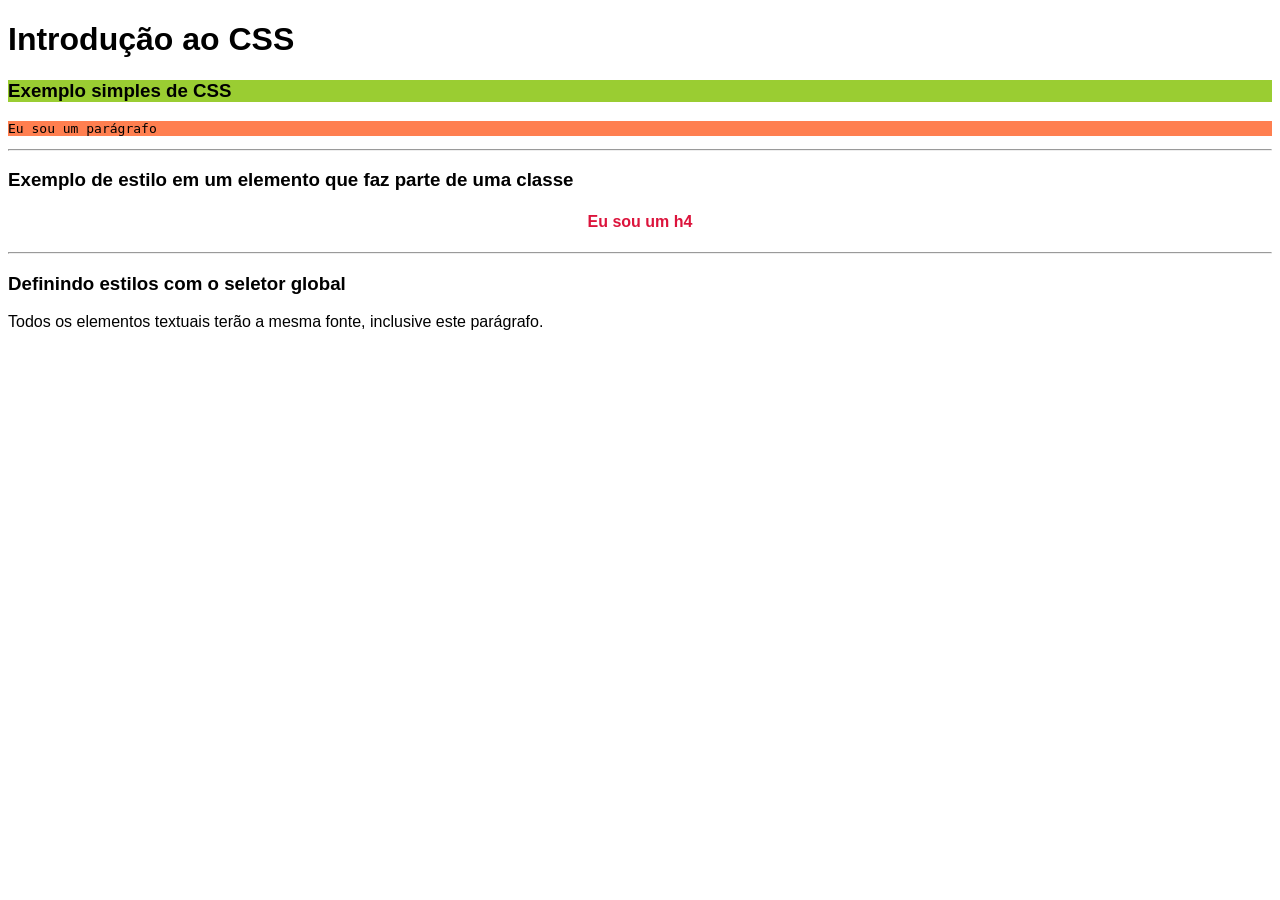
<file: Aula01/index.html>
<!DOCTYPE html>
<html lang="pt-br">
<head>
    <meta charset="UTF-8">
    <meta name="viewport" content="width=device-width, initial-scale=1.0">
    <title>Conteúdo Aula 01 - CSS</title>

    <style>
        h4.centralizado{
         text-align:center;
         color:crimson;     
        }

        *{
         font-family: 'Trebuchet MS', 'Lucida Sans Unicode', 'Lucida Grande', 'Lucida Sans', Arial, sans-serif;   
        }
        
    </style>




</head>
<body>

     <h1>Introdução ao CSS</h1>

     <h3 style="font-family:sans-serif;background-color: yellowgreen;">Exemplo simples de CSS</h3>

     <p style="font-family: monospace;background-color: coral;">Eu sou um parágrafo</p>
    
     <hr>

     <h3>Exemplo de estilo em um elemento que faz parte de uma classe</h3>

     <h4 class="centralizado">Eu sou um h4</h4>

     <p class="centralizado"></p>

     <hr>

     <h3>Definindo estilos com o seletor global</h3>

     <p>Todos os elementos textuais terão a mesma fonte, inclusive este parágrafo. </p>

    

</body>
</html>
</file>
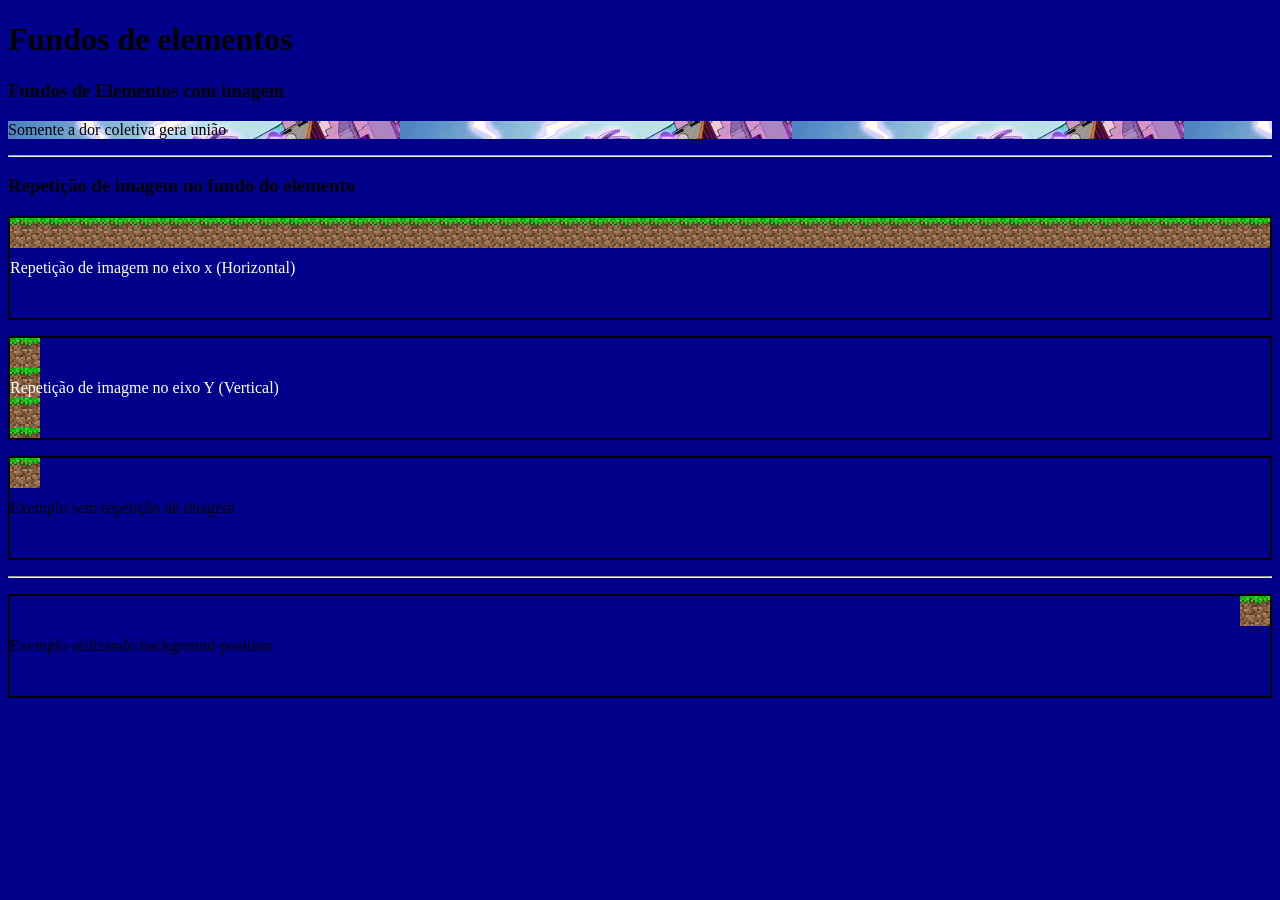
<file: Aula02/index.html>
<!DOCTYPE html>
<html lang=pt-br">
<head>
    <meta charset="UTF-8">
    <meta name="viewport" content="width=device-width, initial-scale=1.0">
    <link rel="stylesheet" href="./css/style.css">
    <title>conteúdo Aula 02 - CSS - part2</title>
</head>
<body>
    <h1>Fundos de elementos</h1>

    <h3>Fundos de Elementos com imagem</h3>

    <p class="ex1">Somente a dor coletiva gera união</p>

    <hr>

    <h3>Repetição de imagem no fundo do elemento</h3>

    <p class="ex2">Repetição de imagem no eixo x (Horizontal)</p>

    <p class="ex3">Repetição de imagme no eixo Y (Vertical)</p>

    <p class="ex4">Exemplo sem repetição de imagem</p>

    <hr>

    <p class="ex5">Exemplo utilizando background-position</p>

</body>
</html>
</file>
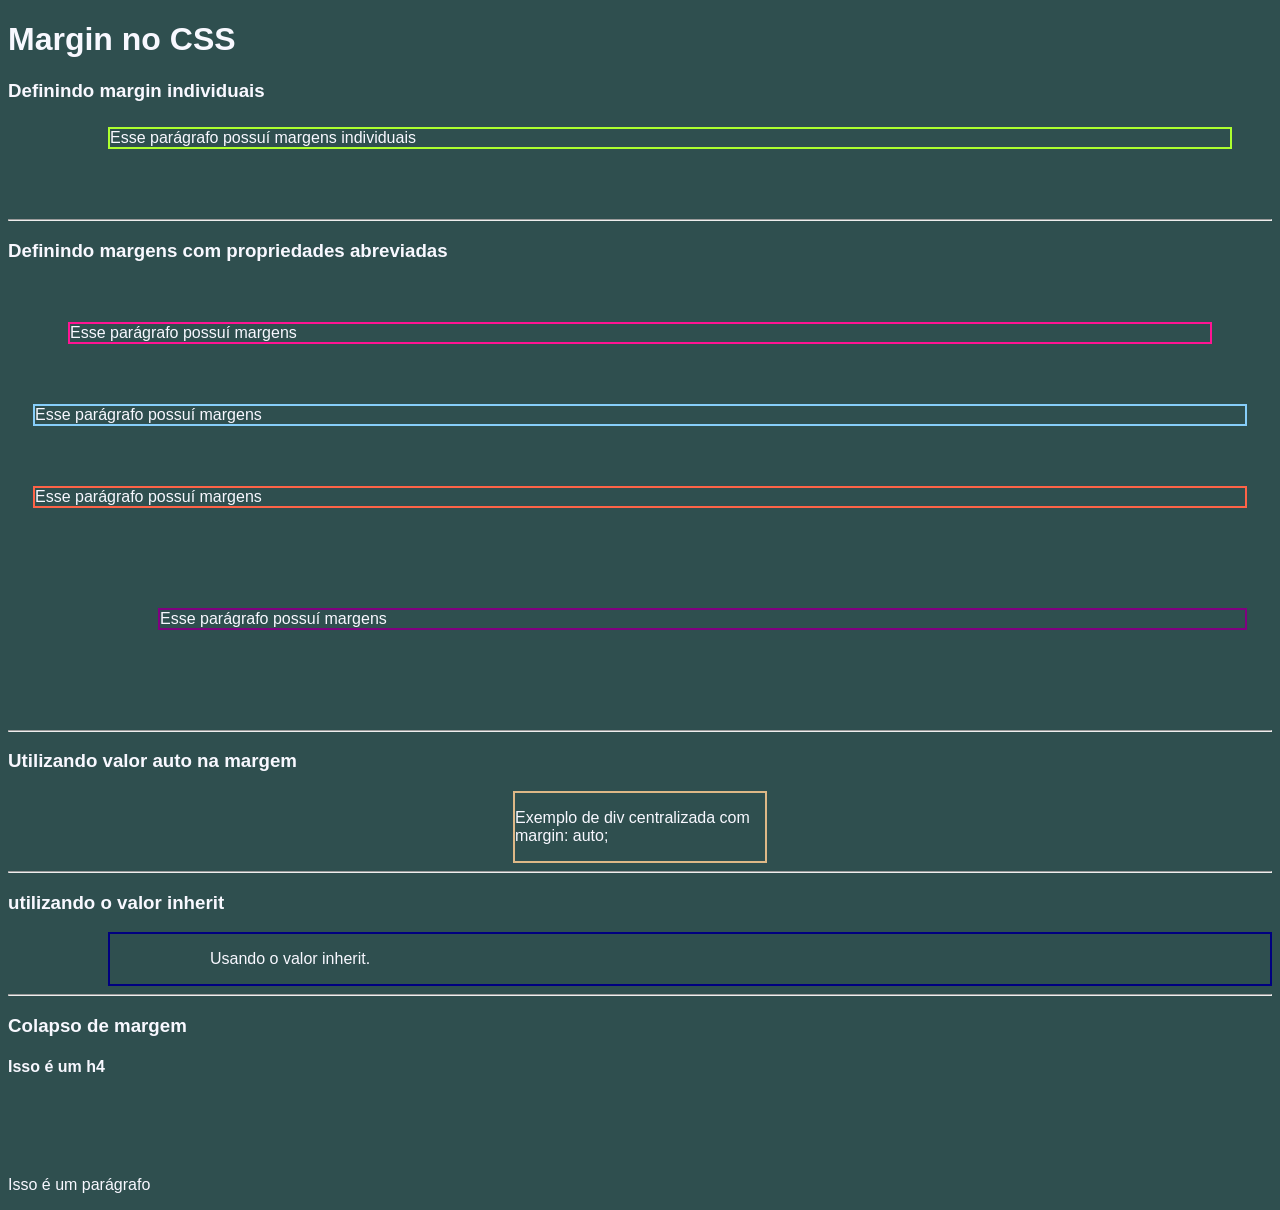
<file: Aula03/index.html>
<!DOCTYPE html>
<html lang="pt-br">
<head>
    <meta charset="UTF-8">
    <meta name="viewport" content="width=device-width, initial-scale=1.0">

    <link rel="stylesheet" href="./css/style.css">

    <title>Conteúdo Aula03 - CSS</title>
</head>
<body>
    <h1>Margin no CSS</h1>

    <h3>Definindo margin individuais</h3>

    <p class="margin-ex1">Esse parágrafo possuí margens individuais</p>

    <hr>

    <h3>Definindo margens com propriedades abreviadas</h3>

     <p class="margin-ex2">Esse parágrafo possuí margens</p>
     
     <p class="margin-ex3">Esse parágrafo possuí margens</p>

     <p class="margin-ex4">Esse parágrafo possuí margens</p>

     <p class="margin-ex5">Esse parágrafo possuí margens</p>
     
     <hr>

     <h3>Utilizando valor auto na margem</h3>

      <div class="margin-ex6">
        <p>Exemplo de div centralizada com margin: auto;</p>
      </div>

      <hr>

      <h3>utilizando o valor inherit</h3>

      <div class="margin-ex7">
        <p class="p-ex7">Usando o valor inherit.</p>
      </div>

      <hr>

      <h3>Colapso de margem</h3>

      <h4 class="margin-ex8">Isso é um h4</h4>

      <p class="p-ex8">Isso é um parágrafo</p>

</body>
</html>
</file>
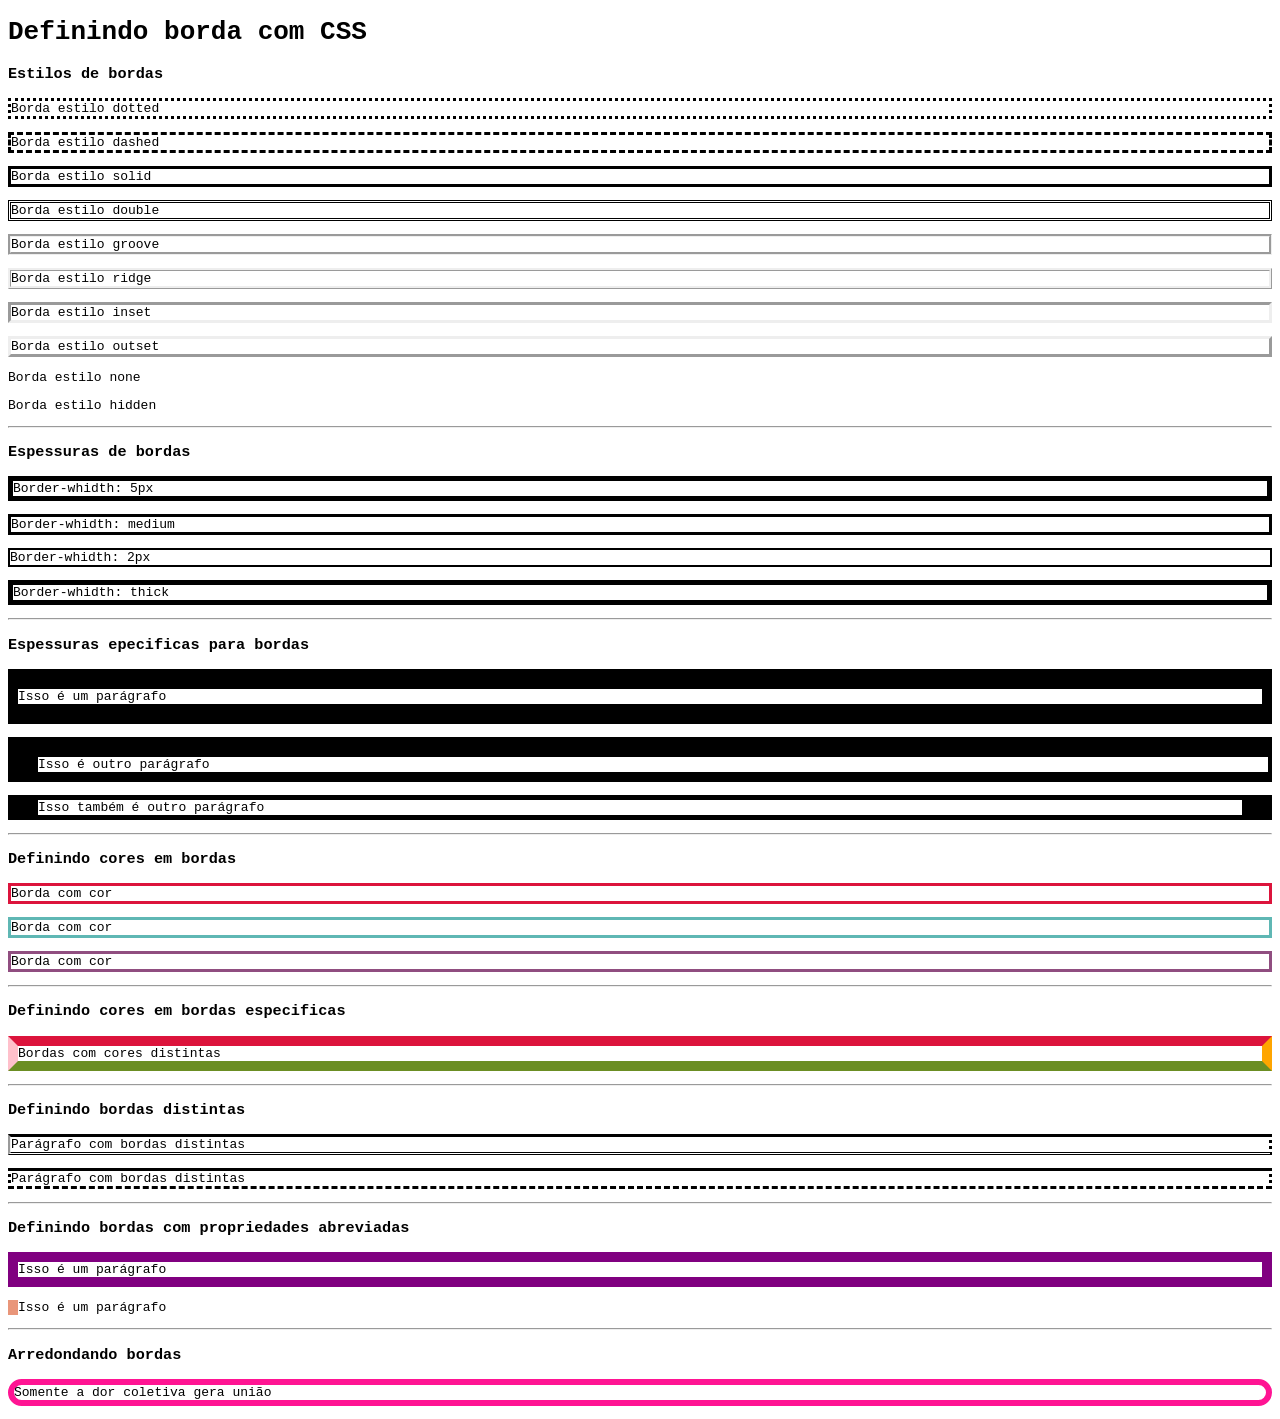
<file: Aula02/index03.html>
<!DOCTYPE html>
<html lang="pt-br">
<head>
    <meta charset="UTF-8">
    <meta name="viewport" content="width=device-width, initial-scale=1.0">

    <link rel="stylesheet" href="./css/style03.css">

    <title>Conteúdo Aula 02 - CSS</title>
</head>
<body>
    <h1>Definindo borda com CSS</h1>

    <h3>Estilos de bordas</h3>

    <p class="dotted">Borda estilo dotted</p>
    <p class="dashed">Borda estilo dashed</p>
    <p class="solid">Borda estilo solid </p>
    <p class="double">Borda estilo double</p>
    <p class="groove">Borda estilo groove</p>
    <p class="ridge">Borda estilo ridge</p>
    <p class="inset">Borda estilo inset</p>
    <p class="outset">Borda estilo outset</p>
    <p class="none">Borda estilo none</p>
    <p class="hidden">Borda estilo hidden</p>
     
    <hr>

    <h3>Espessuras de bordas</h3>

    <p class="border-5px">Border-whidth: 5px</p>
    <p class="border-medium">Border-whidth: medium</p>
    <p class="border-2px">Border-whidth: 2px</p>
    <p class="border-thick">Border-whidth: thick</p>
    
    <hr>

    <h3>Espessuras epecificas para bordas</h3>

    <p class="b-especifica1">Isso é um parágrafo</p>
    <p class="b-especifica2">Isso é outro parágrafo</p>
    <p class="b-especifica3">Isso também é outro parágrafo</p>

    <hr>

    <h3>Definindo cores em bordas</h3>

    <p class="b-cor1">Borda com cor</p>
    <p class="b-cor2">Borda com cor</p>
    <p class="b-cor3">Borda com cor</p>

    <hr>

    <h3>Definindo cores em bordas especificas</h3>

    <p class="bordas-cor-esp">Bordas com cores distintas</p>

    <hr>

    <h3>Definindo bordas distintas</h3>

    <p class="bordas-dis1">Parágrafo com bordas distintas</p>

    <p class="bordas-dis2">Parágrafo com bordas distintas</p>


    <hr>

    <h3>Definindo bordas com propriedades abreviadas</h3>

    <p class="borda-abb1">Isso é um parágrafo</p>

    <p class="borda-abb2">Isso é um parágrafo</p>

    <hr>

    <h3>Arredondando bordas</h3>

    <p class="borda-arredondada">Somente a dor coletiva gera união</p>

</body>
</html>
</file>
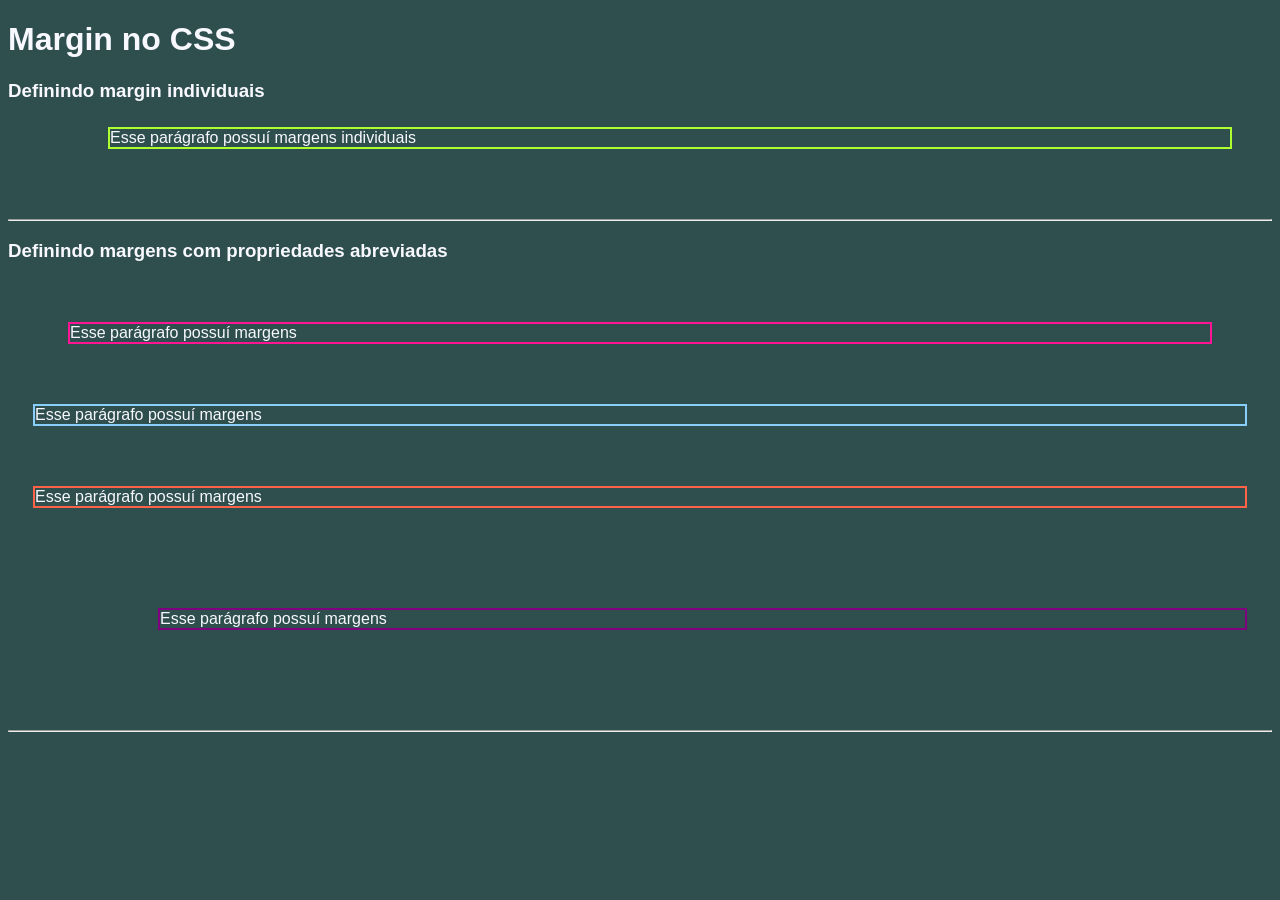
<file: Aula02/index04.html>
<!DOCTYPE html>
<html lang="pt-br">
<head>
    <meta charset="UTF-8">
    <meta name="viewport" content="width=device-width, initial-scale=1.0">

    <link rel="stylesheet" href="./css/style04.css">


    <title>Conteúdo Aula02 - CSS</title>
</head>
<body>
    <h1>Margin no CSS</h1>

    <h3>Definindo margin individuais</h3>

    <p class="margin-ex1">Esse parágrafo possuí margens individuais</p>

    <hr>

    <h3>Definindo margens com propriedades abreviadas</h3>

     <p class="margin-ex2">Esse parágrafo possuí margens</p>
     
     <p class="margin-ex3">Esse parágrafo possuí margens</p>

     <p class="margin-ex4">Esse parágrafo possuí margens</p>

     <p class="margin-ex5">Esse parágrafo possuí margens</p>
     

     <hr>

</body>
</html>
</file>
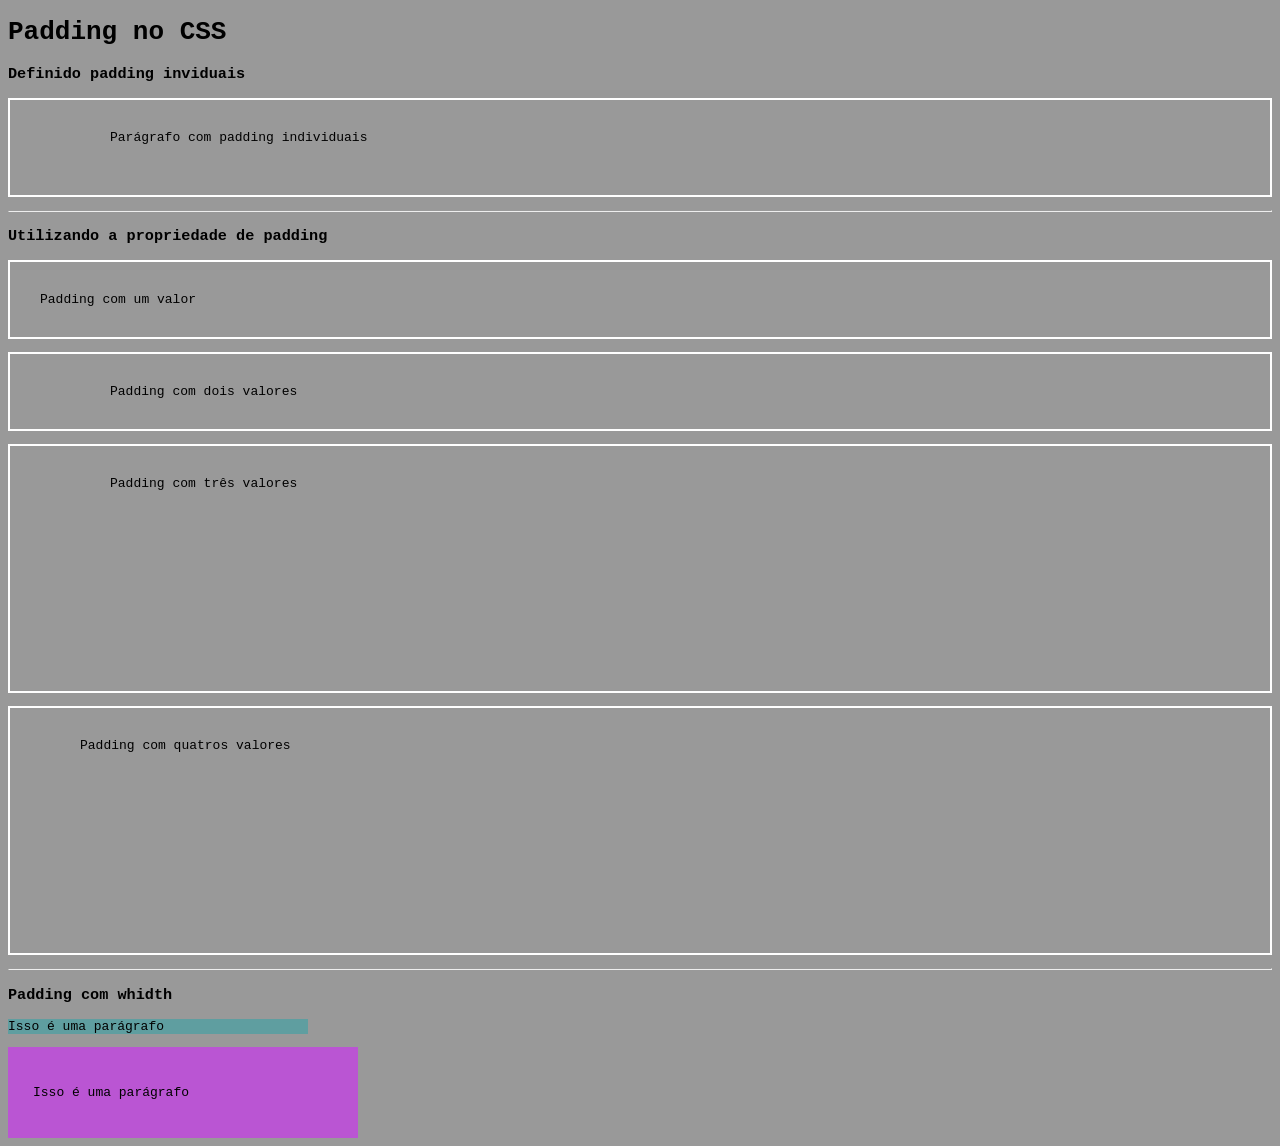
<file: Aula03/index02.html>
<!DOCTYPE html>
<html lang="pt-br">
<head>
    <meta charset="UTF-8">
    <meta name="viewport" content="width=device-width, initial-scale=1.0">

    <link rel="stylesheet" href="./css/style02.css">

    <title>Coteúdo Aula 03 - CSS</title>
</head>
<body>

    <h1>Padding no CSS</h1>

    <h3>Definido padding inviduais</h3>

    <p class="ex1">Parágrafo com padding individuais</p>

    <hr>

    <h3>Utilizando a propriedade de padding </h3>

    <p class="padding-abbr1">Padding com um valor</p>
    <p class="padding-abbr2">Padding com dois valores</p>
    <p class="padding-abbr3">Padding com três valores</p>
    <p class="padding-abbr4">Padding com quatros valores</p>
    
    <hr>
     
    <h3>Padding com whidth</h3>

    <div class="padding-width1">
        <p>Isso é uma parágrafo</p>
    </div>

     <div class="padding-width2">
        <p>Isso é uma parágrafo</p>
    </div>
    
</body>
</html>
</file>
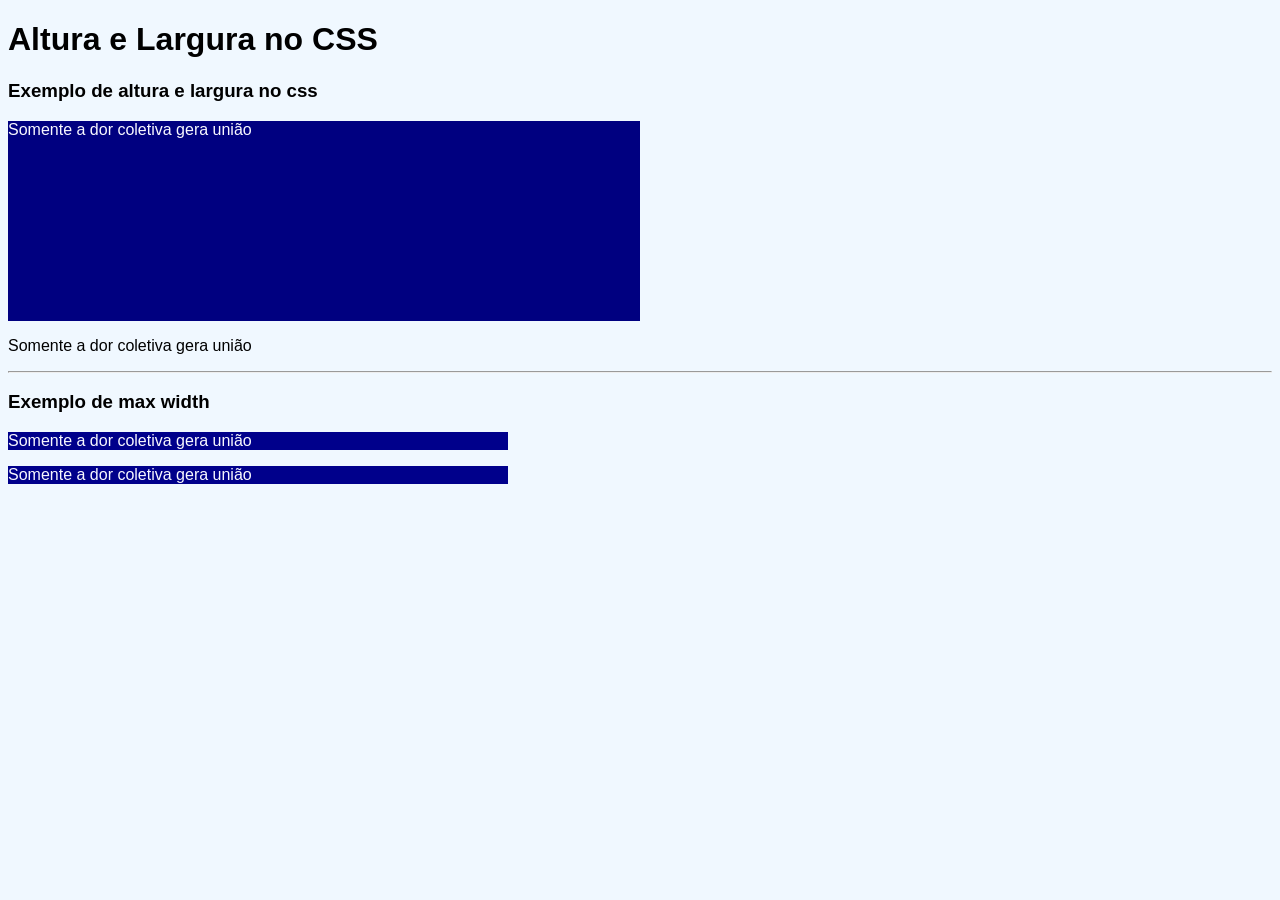
<file: Aula03/index03.html>
<!DOCTYPE html>
<html lang="pt-br">
<head>
    <meta charset="UTF-8">
    <meta name="viewport" content="width=device-width, initial-scale=1.0">

    <link rel="stylesheet" href="./css/style03.css">

    <title>Conteúdo 03 - CSS</title>
</head>
<body>
    
    <h1>Altura e Largura no CSS</h1>

    <h3>Exemplo de altura e largura no css</h3>

    <div class="ex1">
        <p>Somente a dor coletiva gera união</p>
    </div>

  <div class="ex2">
        <p>Somente a dor coletiva gera união</p>
    </div>

    <hr>

    <h3>Exemplo de max width</h3>


  <div class="max-ex1">
        <p>Somente a dor coletiva gera união</p>
    </div>

  <div class="max-ex2">
        <p>Somente a dor coletiva gera união</p>
    </div>

</body>
</html>
</file>
<file: Aula02/css/style.css>
body{
background-color:darkblue;
}

/* Adcionando imagem no fundo de um elemento */
.ex1{
 background-image:url("../img/choque.jpeg") ;color: black;
}

/* Ajustando repetição de imagem no fundo do elemento */
.ex2{
 background-image:url("../img/grassjpg\ 1.png");
 color: white; 
 height: 100px;
 background-repeat: repeat-x;  
 align-content: center;
}

.ex3{
 background-image:url("../img/grassjpg\ 1.png");
 color: white;  
 height: 100px;
 background-repeat: repeat-y;
 align-content:center ; }

.ex4{
 background-image: url("../img/grassjpg 1.png");   
 height: 100px;
 background-repeat: no-repeat ;
 align-content: center;
}

.ex5{
background-image: url("..//img/grassjpg\ 1.png") ;
height: 100px;
background-repeat: no-repeat ;
align-content: center;
background-position: right top;
}

.ex2, .ex3 , .ex4 ,.ex5{
 border:  2px solid black ;
 
}
</file>
<file: Aula03/css/style.css>
body{
   font-family: sans-serif;
   background-color: darkslategray;
   color:ghostwhite; 
}

/* Definindo margens individuais */
p.margin-ex1{
    border: 2px solid greenyellow;
    margin-top:25px ;
    margin-right: 40px;
    margin-bottom: 70px;
    margin-left: 100px;
}

/* Definindo margens com propriedades abreviadas  */
p.margin-ex2{
    border: 2px solid deeppink;
    margin:60px;
}

p.margin-ex3{
    border: 2px solid lightskyblue;
    margin:60px 25px;
}

p.margin-ex4{
    border: 2px solid  tomato;
    margin:60px 25px 100px;
}

p.margin-ex5{
    border: 2px solid purple;
    margin:60px 25px 100px 150px; 
}

/* Margem com valor automatico */
div.margin-ex6{
    border: 2px solid burlywood;
    margin: auto;
    width: 250px;
}

/* Margem com valor inher  */
div.margin-ex7{
   border: 2px solid navy;
   margin-left: 100px;
}

p.p-ex7{
  margin-left: inherit;  
}

/* Colapso de margens */
h4.margin-ex8{
    margin-bottom:100px;
}

p.p-ex8{
    margin-top: 50px;
}
</file>
<file: Aula02/css/style03.css>
body{
font-family:monospace;  
}

p.dotted{
border:dotted ;    
}

p.dashed{
border-style: dashed;  
}

p.solid{
border-style: solid;    
}

p.double{
border-style: double;       
}

p.groove{
border-style:groove;       
}

p.ridge{
border-style:ridge;       
}

p.inset{
border-style:inset;       
}

p.outset{
border-style:outset;       
}

p.inset{
border-style:inset;       
}

p.none{
border-style: none;    
}

p.hedden{
border-style: hidden;    
}

/* Definindo espessuras de borda  */
p.border-5px{
border-style: solid ;
border-width:  5px; 
}  


p.border-medium{
border-style:solid;
border-width:medium ;
}   

p.border-2px{
border-style:solid;
border-width:2px ;    
}

p.border-thick{
border-style: solid;
border-width: thick ;
}

/* Definindo valores especificos para espessuras de bordas */
p.b-especifica1{
border-style:solid;
border-width: 20px 10px;    
}

p.b-especifica2{
  border-style: solid;
  border-width: 20px 4px 10px 30px;  
}

p.b-especifica3{
  border-style: solid;
  border-width: 5px 30px;  
}

/* Definido borda com border-color */
p.b-cor1{
 border-style: solid;
 border-color: crimson;   
}

p.b-cor2{
 border-style: solid;
 border-coloR: #5FB7B4;   
}

p.b-cor3{
 border-style: solid;
 border-coloR:rgb(144,78,128);   
}

/* Definindo cores de bordas especificas */
p.bordas-cor-esp{
    border-style: solid;
    border-width: 10px;
    border-color: crimson orange
    olivedrab pink;
}

/* Definindo estilos de bordas distintas */
p.bordas-dis1{
    border-top-style: solid;
    border-right-style: dotted;
    border-bottom-style: double;
    border-left-style: groove ;
}

p.bordas-dis2{
    border-style: solid dotted dashed;
}

/* Definindo bordas com propriedades abreviadas */
p.borda-abb1{
  border:10px solid purple  
}

p.borda-abb2{
  border-left:10px solid darksalmon; 
}

/* Arredondando bordas com border-radius */
p.borda-arredondada{
    border: 6px solid deeppink;
    border-radius:20px;    
}
</file>
<file: Aula02/css/style04.css>
body{
   font-family: sans-serif;
   background-color: darkslategray;
   color:ghostwhite; 
}

/* Definindo margens individuais */
p.margin-ex1{
    border: 2px solid greenyellow;
    margin-top:25px ;
    margin-right: 40px;
    margin-bottom: 70px;
    margin-left: 100px;
}

/* Definindo margens com propriedades abreviadas  */
p.margin-ex2{
    border: 2px solid deeppink;
    margin:60px;
}

p.margin-ex3{
    border: 2px solid lightskyblue;
    margin:60px 25px;
}

p.margin-ex4{
    border: 2px solid  tomato;
    margin:60px 25px 100px;
}

p.margin-ex5{
    border: 2px solid purple;
    margin:60px 25px 100px 150px; 
}
</file>
<file: Aula03/css/style02.css>
body{
    background-color: #999999;
    font-family: monospace;
}

/* Paddings individuais */
p.ex1{
    border: 2px solid white;
    padding-top:30px ;
    padding-right:70px ;
    padding-bottom: 50px;
    padding-left: 100px;
}

/* Padding com propriedades abreviada */
p.padding-abbr1,
 p.padding-abbr2,
 p.padding-abbr3,
  p.padding-abbr4{
border: 2px solid white;
}

p.padding-abbr1{
    padding: 30px;
}

p.padding-abbr2{
    padding: 30px 100px;
}

p.padding-abbr3{
    padding: 30px 100px 200px;
}

p.padding-abbr4{
    padding: 30px 150px 200px 70px;
}

/* Largura de elemento sendo afetada pelo  padding */

div.padding-width1{
    background-color: cadetblue;
    width:300px;
}

div.padding-width2{
    background-color: mediumorchid;
    width:300px;
    padding: 25px;
}
</file>
<file: Aula03/css/style03.css>
body{
    background-color: aliceblue;
    font-family: Arial, Helvetica, sans-serif;
}


/* Exemplo simples de width e height */
div.ex1{
    background-color: navy;
    color: ghostwhite;
    width: 50%;
    height: 200px;
}

/* Exemplo de max-width */
div.max-ex1{
    background-color: darkblue;
    color: ghostwhite;
    width: 500px;
}

div.max-ex2{
    background-color: darkblue;
    color: ghostwhite;
    max-width:500px ;
}
</file>
